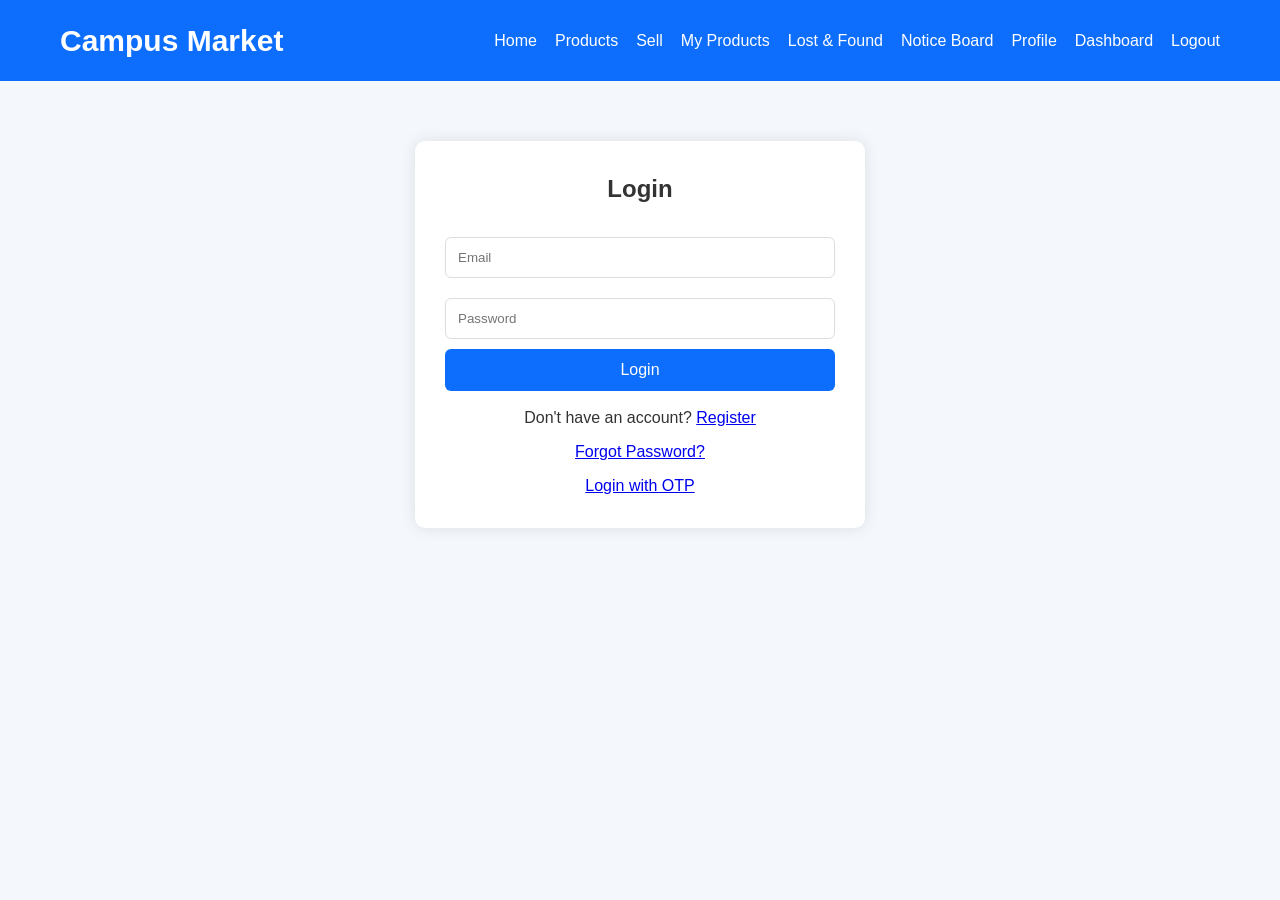
<file: frontend/login.html>
<!DOCTYPE html>
<html>
<head>
    <title>Login - Campus Market</title>
    <link rel="stylesheet" href="css/style.css">
</head>
<body>

<nav>
    <a class="site-logo" href="index.html">Campus Market</a>

    <ul class="site-nav-links">
        <li><a href="index.html">Home</a></li>
        <li><a href="products.php">Products</a></li>
        <li><a href="sell.html">Sell</a></li>
        <li><a href="my-products.php">My Products</a></li>
        <li><a href="lost-found.php">Lost & Found</a></li>
        <li><a href="notice-board.php">Notice Board</a></li>
        <li><a href="profile.php">Profile</a></li>
        <li><a href="dashboard.php">Dashboard</a></li>
        <li><a href="../backend/logout.php">Logout</a></li>
    </ul>
</nav>

<div class="form-container">

    <h2>Login</h2>

    <form action="../backend/login.php" method="POST">

        <input type="email" name="email" placeholder="Email" required>

        <input type="password" name="password" placeholder="Password" required>

        <button type="submit" name="login">Login</button>

    </form>

    <p style="text-align:center;margin-top:15px;">
        Don't have an account?
        <a href="register.html">Register</a>
    </p>

    <p style="text-align:center;margin-top:10px;">
        <a href="forgot-password.php">Forgot Password?</a>
    </p>

    <p style="text-align:center;margin-top:10px;">
        <a href="otp-login.php">Login with OTP</a>
    </p>

</div>

</body>
</html>
</file>
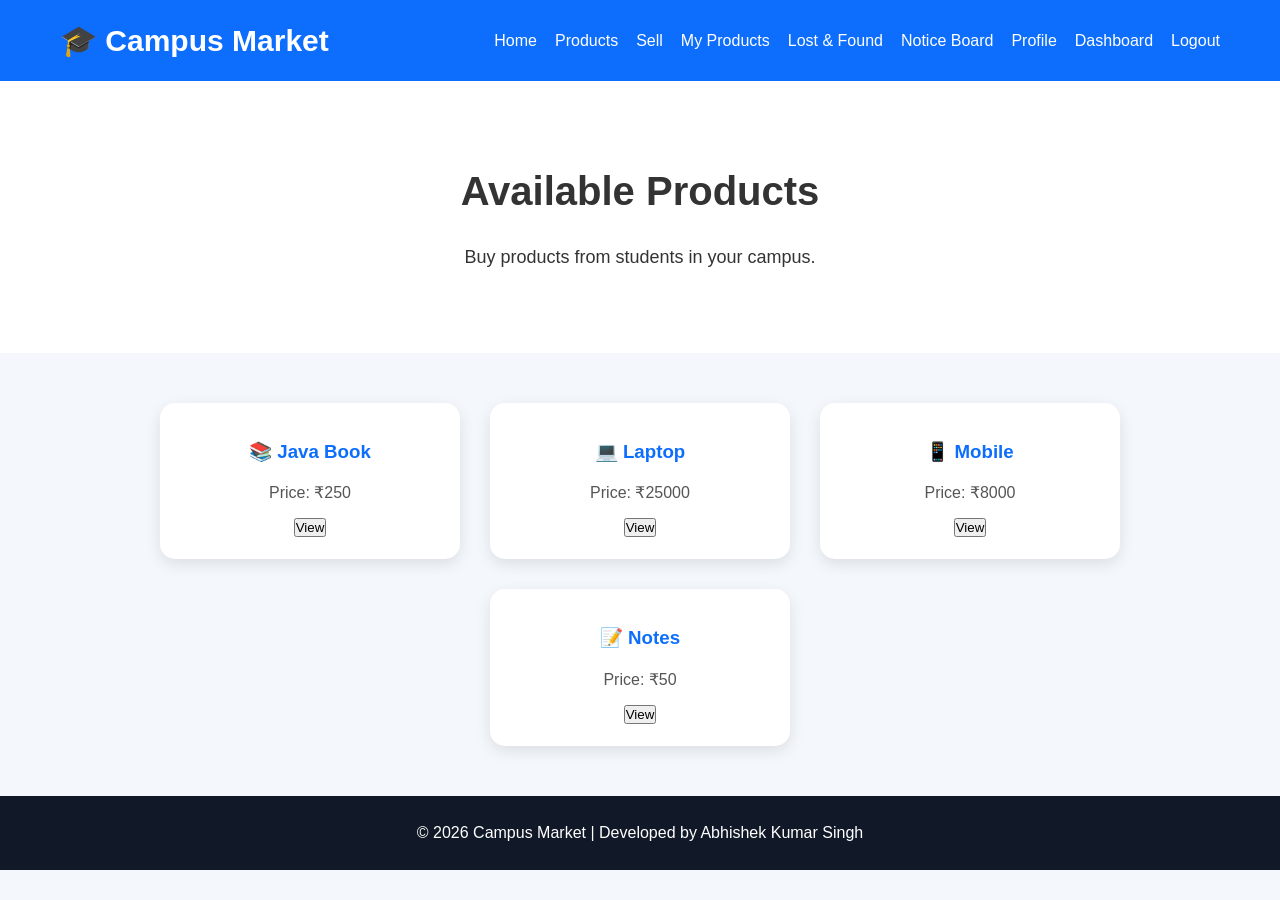
<file: frontend/products.html>
<!DOCTYPE html>
<html lang="en">
<head>
<meta charset="UTF-8">
<meta name="viewport" content="width=device-width, initial-scale=1.0">
<title>Products - Campus Market</title>
<link rel="stylesheet" href="css/style.css">
</head>
<body>

<nav>
    <div class="logo">🎓 Campus Market</div>

    <ul class="site-nav-links">
        <li><a href="index.html">Home</a></li>
        <li><a href="products.php">Products</a></li>
        <li><a href="sell.html">Sell</a></li>
        <li><a href="my-products.php">My Products</a></li>
        <li><a href="lost-found.php">Lost & Found</a></li>
        <li><a href="notice-board.php">Notice Board</a></li>
        <li><a href="profile.php">Profile</a></li>
        <li><a href="dashboard.php">Dashboard</a></li>
        <li><a href="../backend/logout.php">Logout</a></li>
    </ul>
</nav>

<section class="about">
    <h2>Available Products</h2>
    <p>Buy products from students in your campus.</p>
</section>

<section class="features">

    <div class="card">
        <h3>📚 Java Book</h3>
        <p>Price: ₹250</p>
        <button>View</button>
    </div>

    <div class="card">
        <h3>💻 Laptop</h3>
        <p>Price: ₹25000</p>
        <button>View</button>
    </div>

    <div class="card">
        <h3>📱 Mobile</h3>
        <p>Price: ₹8000</p>
        <button>View</button>
    </div>

    <div class="card">
        <h3>📝 Notes</h3>
        <p>Price: ₹50</p>
        <button>View</button>
    </div>

</section>

<footer>
    <p>© 2026 Campus Market | Developed by Abhishek Kumar Singh</p>
</footer>

</body>
</html>
</file>
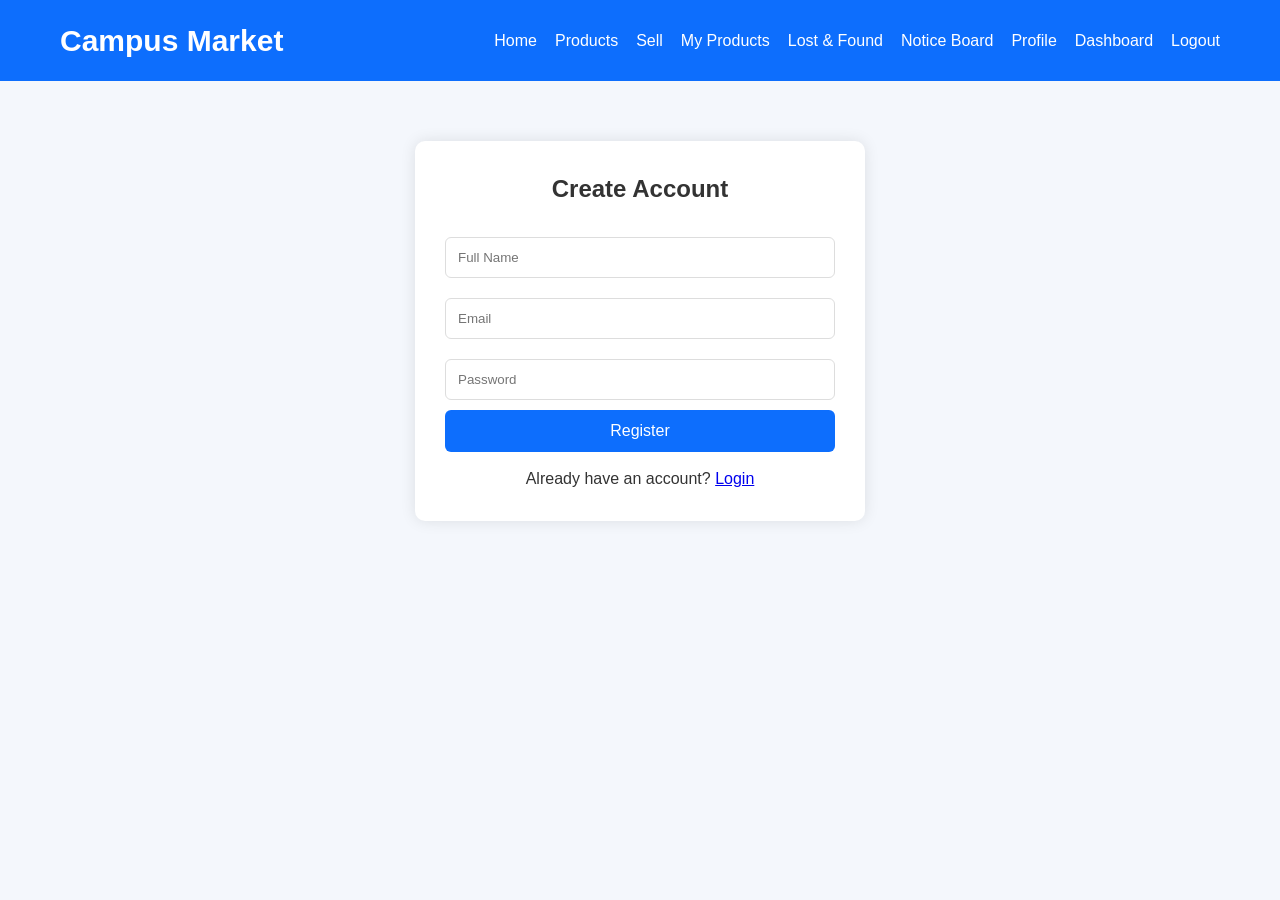
<file: frontend/register.html>
<!DOCTYPE html>
<html>
<head>
    <title>Register - Campus Market</title>
    <link rel="stylesheet" href="css/style.css">
</head>
<body>

<nav>
    <a class="site-logo" href="index.html">Campus Market</a>

    <ul class="site-nav-links">
        <li><a href="index.html">Home</a></li>
        <li><a href="products.php">Products</a></li>
        <li><a href="sell.html">Sell</a></li>
        <li><a href="my-products.php">My Products</a></li>
        <li><a href="lost-found.php">Lost & Found</a></li>
        <li><a href="notice-board.php">Notice Board</a></li>
        <li><a href="profile.php">Profile</a></li>
        <li><a href="dashboard.php">Dashboard</a></li>
        <li><a href="../backend/logout.php">Logout</a></li>
    </ul>
</nav>

<div class="form-container">

    <h2>Create Account</h2>

    <form action="../backend/register.php" method="POST">

        <input type="text" name="fullname" placeholder="Full Name" required>

        <input type="email" name="email" placeholder="Email" required>

        <input type="password" name="password" placeholder="Password" required>

        <button type="submit" name="register">Register</button>

    </form>

    <p style="text-align:center; margin-top:15px;">
        Already have an account?
        <a href="login.html">Login</a>
    </p>

</div>

</body>
</html>
</file>
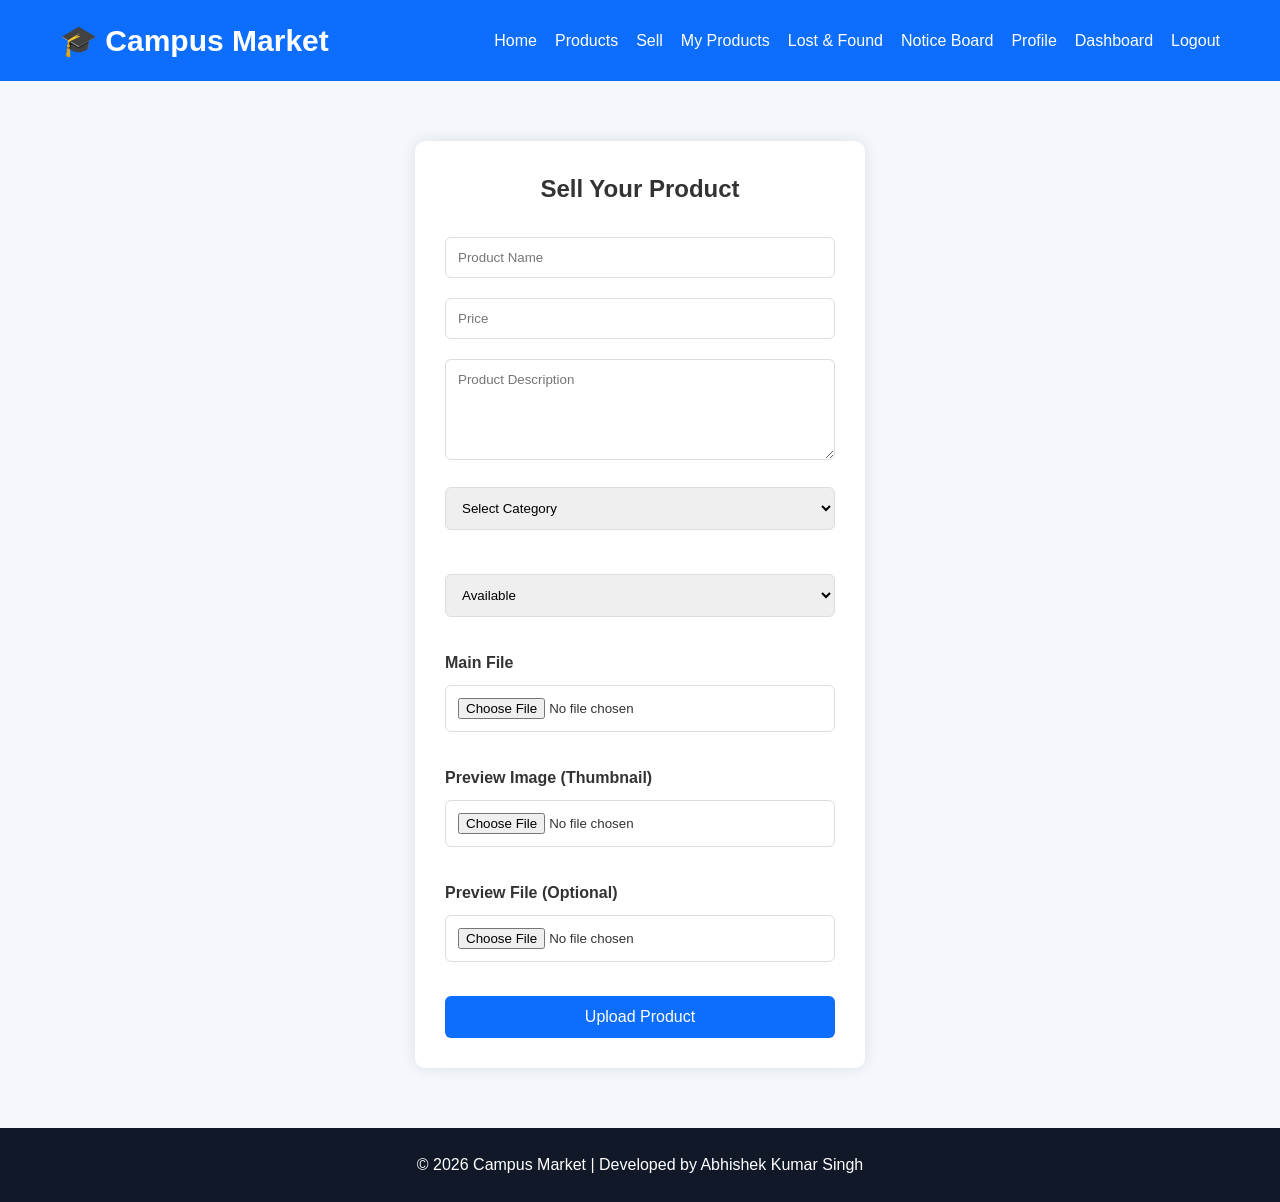
<file: frontend/sell.html>
<!DOCTYPE html>
<html lang="en">
<head>

<meta charset="UTF-8">
<meta name="viewport" content="width=device-width, initial-scale=1.0">

<title>Sell Product - Campus Market</title>

<link rel="stylesheet" href="css/style.css">

</head>
<body>

<nav>

<div class="logo">
🎓 Campus Market
</div>

<ul class="site-nav-links">
<li><a href="index.html">Home</a></li>
<li><a href="products.php">Products</a></li>
<li><a href="sell.html">Sell</a></li>
<li><a href="my-products.php">My Products</a></li>
<li><a href="lost-found.php">Lost & Found</a></li>
<li><a href="notice-board.php">Notice Board</a></li>
<li><a href="profile.php">Profile</a></li>
<li><a href="dashboard.php">Dashboard</a></li>
<li><a href="../backend/logout.php">Logout</a></li>
</ul>

</nav>

<div class="form-container">

<h2>Sell Your Product</h2>

<form
action="../backend/add-product.php"
method="POST"
enctype="multipart/form-data">

<input
type="text"
name="title"
placeholder="Product Name"
required>

<input
type="number"
step="0.01"
name="price"
placeholder="Price"
required>

<textarea
name="description"
placeholder="Product Description"
rows="5"
required></textarea>

<select
name="category"
required>

<option value="">
Select Category
</option>

<option value="Books">
Books
</option>

<option value="Electronics">
Electronics
</option>

<option value="Notes">
Notes
</option>

<option value="Accessories">
Accessories
</option>

<option value="Others">
Others
</option>

</select>

<br><br>

<input
type="text"
name="other_category"
id="otherCategory"
placeholder="Specify Category"
style="display:none;">

<select
name="status"
required>

<option value="Available">
Available
</option>

<option value="Sold">
Sold
</option>

</select>

<br><br>

<label>
<b>Main File</b>
</label>

<input
type="file"
name="file"
required>

<br><br>

<label>
<b>Preview Image (Thumbnail)</b>
</label>

<input
type="file"
name="preview_image"
accept="image/*"
required>

<br><br>

<label>
<b>Preview File (Optional)</b>
</label>

<input
type="file"
name="preview_file"
accept=".pdf,.mp4">

<br><br>

<button
type="submit"
name="add_product">

Upload Product

</button>

</form>

</div>

<footer>

<p>
© 2026 Campus Market |
Developed by Abhishek Kumar Singh
</p>

</footer>

<script>
const categorySelect = document.querySelector('select[name="category"]');
const otherCategory = document.getElementById('otherCategory');

categorySelect.addEventListener('change', function(){
    const showOther = this.value === 'Others';
    otherCategory.style.display = showOther ? 'block' : 'none';
    otherCategory.required = showOther;

    if(!showOther){
        otherCategory.value = '';
    }
});
</script>

</body>
</html>
</file>
<file: frontend/css/style.css>
/* RESET & GLOBAL STYLES */
* {
    margin: 0;
    padding: 0;
    box-sizing: border-box;
    font-family: 'Segoe UI', Tahoma, Geneva, Verdana, sans-serif;
}

body {
    background: #f4f7fc;
    color: #333; /* Good practice to set a default text color */
    line-height: 1.5;
}

/* NAVBAR */
nav,
.site-navbar {
    background: #0d6efd;
    color: white;
    display: flex;
    justify-content: space-between;
    align-items: center;
    padding: 18px 60px;
    gap: 18px;
}

.logo,
.site-logo {
    font-size: 30px;
    font-weight: bold;
    color: white;
    text-decoration: none;
    white-space: nowrap;
}

nav ul,
.site-nav-links {
    display: flex;
    list-style: none;
    gap: 18px;
    align-items: center;
    flex-wrap: wrap;
}

nav a,
.site-nav-links a {
    color: white;
    text-decoration: none;
    font-size: 16px;
    transition: color 0.2s ease;
}

nav a:hover,
.site-nav-links a:hover {
    color: #ffd43b;
}

/* HERO */
.hero {
    background: linear-gradient(
        rgba(0, 0, 0, 0.65),
        rgba(0, 0, 0, 0.65)
    ),
    url('../images/campus.jpg') no-repeat center center; /* Shortened syntax */
    background-size: cover;
    text-align: center;
    color: white;
    padding: 180px 20px;
}

.hero h1 {
    font-size: 60px;
    margin-bottom: 20px;
}

.hero p {
    font-size: 24px;
    margin-bottom: 30px;
}

.hero button {
    padding: 15px 35px;
    border: none;
    border-radius: 8px;
    background: #0d6efd;
    color: white;
    cursor: pointer;
    font-size: 18px;
    transition: background-color 0.2s ease;
}

.hero button:hover {
    background: #084298;
}

/* PRODUCTS / FEATURES */
.features {
    display: flex;
    justify-content: center;
    gap: 30px;
    flex-wrap: wrap;
    padding: 50px 30px;
}

.card {
    width: 300px;
    background: white;
    padding: 20px;
    text-align: center;
    border-radius: 15px;
    box-shadow: 0 5px 15px rgba(0, 0, 0, 0.1);
    transition: transform 0.3s ease, box-shadow 0.3s ease; /* Specified transitions */
    overflow: hidden;
}

.card:hover {
    transform: translateY(-8px);
    box-shadow: 0 8px 25px rgba(0, 0, 0, 0.15); /* Enhanced depth on hover */
}

.product-img {
    width: 100%;
    height: 220px;
    object-fit: cover;
    border-radius: 10px;
}

.file-icon {
    font-size: 90px;
    margin: 20px 0;
}

.card h3 {
    color: #0d6efd;
    margin: 15px 0;
}

.card p {
    color: #555;
    margin-bottom: 10px;
}

.price {
    color: #0d6efd;
    font-size: 30px;
    font-weight: bold;
    margin: 10px 0;
}

/* BADGES */
.badge {
    display: inline-block;
    padding: 6px 12px;
    border-radius: 20px;
    color: white;
    font-size: 13px;
    margin: 4px;
}

.category { background: #6f42c1; }
.available { background: #198754; }
.sold { background: #dc3545; }

/* BUTTONS */
.btn {
    display: inline-block;
    padding: 10px 18px;
    color: white;
    text-decoration: none;
    border-radius: 6px;
    margin-top: 10px;
    transition: opacity 0.2s ease;
}

.btn:hover {
    opacity: 0.9;
}

.edit { background: #0d6efd; }
.delete { background: #dc3545; }
.download { background: #6f42c1; }
.contact { background: #198754; }

.date {
    color: gray;
    font-size: 13px;
    margin-top: 10px;
}

/* FORMS */
.form-container {
    width: 100%;
    max-width: 450px; /* Better practice for responsiveness */
    margin: 60px auto;
    background: white;
    padding: 30px;
    border-radius: 10px;
    box-shadow: 0 0 15px rgba(0, 0, 0, 0.1);
}

.form-container h2 {
    text-align: center;
    margin-bottom: 20px;
}

.form-container input,
.form-container textarea,
.form-container select {
    width: 100%;
    padding: 12px;
    margin: 10px 0;
    border: 1px solid #ddd;
    border-radius: 6px;
    box-sizing: border-box; /* Forces safety override */
}

.form-container textarea {
    resize: vertical; /* Allows users to scale height, but not break width */
    min-height: 100px;
}

.form-container button {
    width: 100%;
    padding: 12px;
    border: none;
    background: #0d6efd;
    color: white;
    border-radius: 6px;
    cursor: pointer;
    font-size: 16px;
    transition: background-color 0.2s ease;
}

.form-container button:hover {
    background: #084298;
}

/* SEARCH */
.search-box {
    text-align: center;
    margin: 30px;
}

.search-box input,
.search-box select {
    padding: 10px;
    margin: 5px;
    border: 1px solid #ddd;
    border-radius: 4px;
}

/* PRODUCT DETAILS */
.product-box {
    width: 100%;
    max-width: 800px; /* Replaced hard width with max-width */
    margin: 40px auto;
    background: white;
    padding: 25px;
    border-radius: 12px;
    box-shadow: 0 0 10px rgba(0, 0, 0, 0.1);
}

.preview {
    text-align: center;
    margin-bottom: 20px;
}

.preview img, 
.preview video {
    width: 100%;
    max-width: 500px;
    height: auto; /* Ensures aspect ratio safety */
    border-radius: 10px;
}

iframe {
    width: 100%;
    height: 450px; /* Reduced slightly for standard screens */
    border: none;
    border-radius: 10px;
}

.info-box {
    background: #f8f9fa;
    padding: 15px;
    border-radius: 10px;
    margin-top: 15px;
}

/* ABOUT */
.about {
    background: white;
    text-align: center;
    padding: 80px 20px;
}

.about h2 {
    font-size: 40px;
    margin-bottom: 20px;
}

.about p {
    max-width: 800px;
    margin: auto;
    line-height: 1.8;
    font-size: 18px;
}

/* CTA */
.cta {
    background: #0d6efd;
    color: white;
    text-align: center;
    padding: 80px 20px;
}

.cta h2 {
    font-size: 40px;
    margin-bottom: 20px;
}

.cta p {
    margin-bottom: 25px;
    font-size: 20px;
}

.cta button {
    padding: 15px 35px;
    border: none;
    border-radius: 8px;
    background: white;
    color: #0d6efd;
    cursor: pointer;
    font-weight: bold;
    transition: background-color 0.2s ease;
}

.cta button:hover {
    background: #f0f0f0;
}

/* FOOTER */
footer {
    background: #111827;
    color: white;
    text-align: center;
    padding: 25px;
}

/* RESPONSIVE */
@media (max-width: 768px) {
    nav,
    .site-navbar {
        flex-direction: column;
        gap: 15px;
        padding: 20px;
    }

    .site-nav-links {
        justify-content: center;
        gap: 12px;
    }

    .hero h1 {
        font-size: 40px;
    }

    .hero p {
        font-size: 18px;
    }

    .card {
        width: 100%;
        max-width: 350px;
    }
}
</file>
